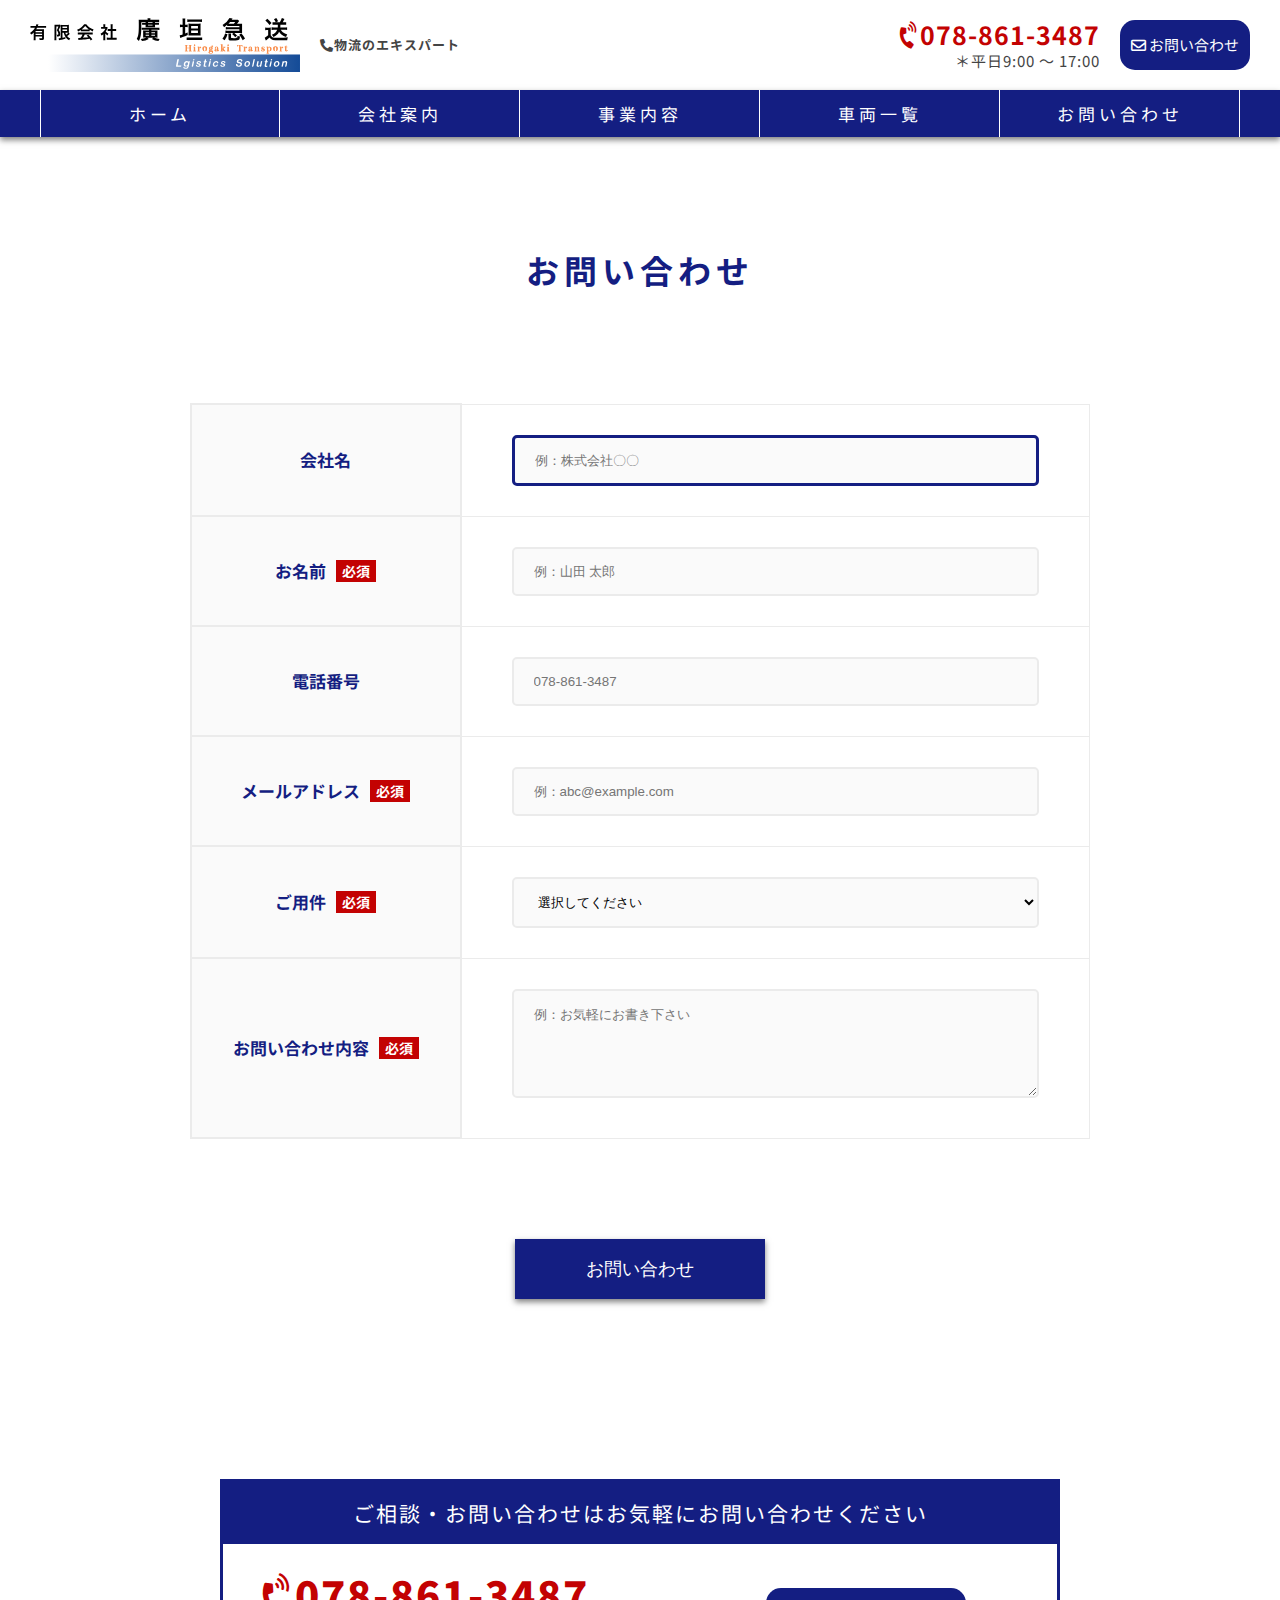
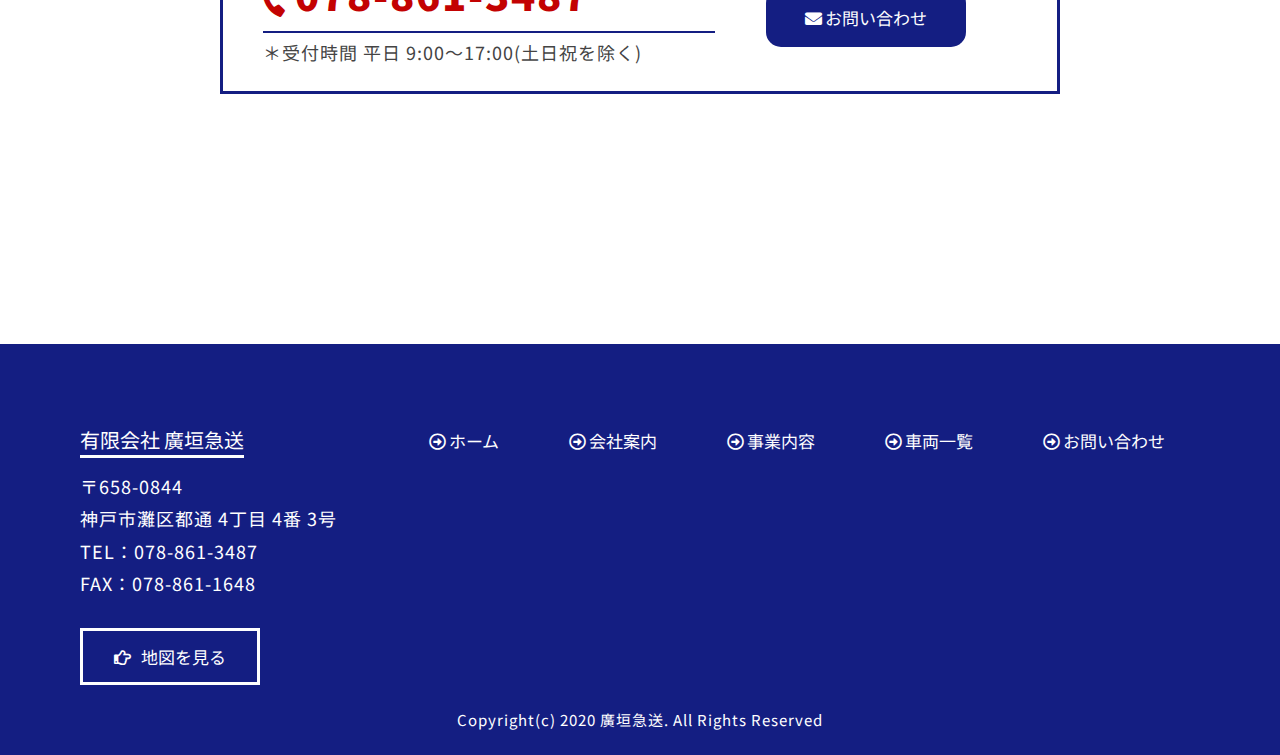
<file: contact.html>
<!DOCTYPE html>
<html lang="ja">

<head>
    <meta charset="UTF-8" />
    <meta name="viewport" content="width=device-width, initial-scale=1.0" />
    <meta http-equiv="Pragma" content="no-cache" />
    <meta http-equiv="cache-control" content="no-cache" />
    <meta http-equiv="expires" content="0" />
    <link href="https://use.fontawesome.com/releases/v5.6.1/css/all.css" rel="stylesheet" />
    <link rel="stylesheet" href="css/style.css">
    <link rel="stylesheet" href="css/slick.css">
    <link rel="stylesheet" href="css/slick-theme.css">
    <link rel="stylesheet" href="fonts/">
    <link href="https://fonts.googleapis.com/css2?family=Noto+Sans+JP:wght@500;700&display=swap" rel="stylesheet">
    <script src="jquery/jquery-3.5.1.min .js"></script>
    <script src="jquery/slick.min.js"></script>
    <script src="js/script.js"></script>
    <title>物流のエキスパート</title>
</head>

<body>

    <header>
        <div class="top-header">
            <h1>
                <a href=""><img src="img/logo.svg" alt="物流のエキスパート" /></a>
                <p><i class="fas fa-phone-alt"></i>物流のエキスパート</p>

            </h1>
            <div class="header-info">
                <div class="header-contact">
                    <p class="phone"><i class="fas fa-phone-volume"></i>078-861-3487</p>
                    <p class="hours">＊平日9:00 〜 17:00</p>
                </div>
                <a href="contact.html" class="action_b"><i class="far fa-envelope"></i>お問い合わせ</a>
            </div>
        </div>
        <nav class="nav">
            <ul>
                <li><a class="action_b" href="index.html">ホーム</a></li>
                <li><a class="action_b" href="info.html">会社案内</a></li>
                <li><a class="action_b" href="service.html">事業内容</a></li>
                <li><a class="action_b" href="vehicle.html">車両一覧</a></li>
                <li><a class="action_b" href="contact.html">お問い合わせ</a></li>
            </ul>
        </nav>
    </header>
    <main>


        <article id="contact-page">
            <div class="inner">
                <h2 style="margin-bottom: 10rem; ">お問い合わせ</h2>
                <form action="" method="post">
                    <table>
                        <tbody>
                            <tr>
                                <th><label for="company-name">会社名</label></th>
                                <td><input type="text" id="company-name" name="company-name" placeholder="例：株式会社〇〇"
                                        autofocus>
                                </td>
                            </tr>
                            <tr>
                                <th><label for="name">お名前<span>必須</span></label></th>
                                <td><input type="text" id="name" name="name" required placeholder="例：山田 太郎"></td>
                            </tr>
                            <tr>
                                <th><label for="number">電話番号</label></th>
                                <td><input type="tel" id="number" name="number" placeholder="078-861-3487">
                                </td>
                            </tr>
                            <tr>
                                <th><label for="mail">メールアドレス<span>必須</span></label></th>
                                <td><input type="email" id="mail" name="mail" required placeholder="例：abc@example.com">
                                </td>
                            </tr>
                            <tr>
                                <th><label for="select">ご用件<span>必須</span></label></th>
                                <td> <select name="select" id="select" required>
                                        <option value="">選択してください</option>
                                        <option value="運送">運送</option>
                                        <option value="定期便">定期便</option>
                                        <option value="引越し">引越し</option>
                                        <option value="マッサージチェアー">マッサージチェアー</option>
                                        <option value="その他">その他</option>
                                    </select></td>
                            </tr>
                            <tr>
                                <th><label for="info">お問い合わせ内容<span>必須</span></label></th>
                                <td><textarea name="info" id="info" cols="30" rows="5" value=""
                                        placeholder="例：お気軽にお書き下さい" required></textarea></td>
                            </tr>

                        </tbody>
                    </table>

                    <div class="btn-box">
                        <input type="submit" class="btn" value="お問い合わせ">
                    </div>

                </form>
            </div>
        </article>


        <article id="banner">
            <div class="wrap">
                <h3>ご相談・お問い合わせはお気軽にお問い合わせください</h3>
                <div class="contact-inner">
                    <div class="phone">
                        <a class="number" href="tel:078613487"><i class="fas fa-phone-volume"></i>078-861-3487</a>
                        <div class="line"></div>
                        <p>＊受付時間 平日 9:00〜17:00(土日祝を除く)</p>
                    </div>
                    <div class="btn-box"><a href="contact.html" class="action_b"><i
                                class="fas fa-envelope"></i>お問い合わせ</a></div>

                </div>
            </div>
        </article>

    </main>
    <footer>
        <div class="footer-inner">
            <div class="infomation">
                <h4>有限会社 廣垣急送</h4>
                <p>〒658-0844</p>
                <p>神戸市灘区都通 4丁目 4番 3号</p>
                <a href="tel:078613487">
                    <p>TEL：078-861-3487</p>
                </a>
                <p>FAX：078-861-1648</p>
                <a href="#" class="footer-btn action_b"><i class="far fa-hand-point-right"></i>地図を見る</a>
            </div>
            <div class="footer-right">
                <nav>
                    <ul>
                        <li><a href="index.html"><i class="far fa-arrow-alt-circle-right"></i>ホーム</a></li>
                        <li><a href="info.html"><i class="far fa-arrow-alt-circle-right"></i>会社案内</a></li>
                        <li><a href="service.html"><i class="far fa-arrow-alt-circle-right"></i>事業内容</a></li>
                        <li><a href="vehicle.html"><i class="far fa-arrow-alt-circle-right"></i>車両一覧</a></li>
                        <li><a href="contact.html"><i class="far fa-arrow-alt-circle-right"></i>お問い合わせ</a></li>
                    </ul>
                </nav>
            </div>
        </div>
        <p class="copy">
            <smll>Copyright(c) 2020 廣垣急送. All Rights Reserved</smll>
        </p>
    </footer>
</body>

</html>
</file>
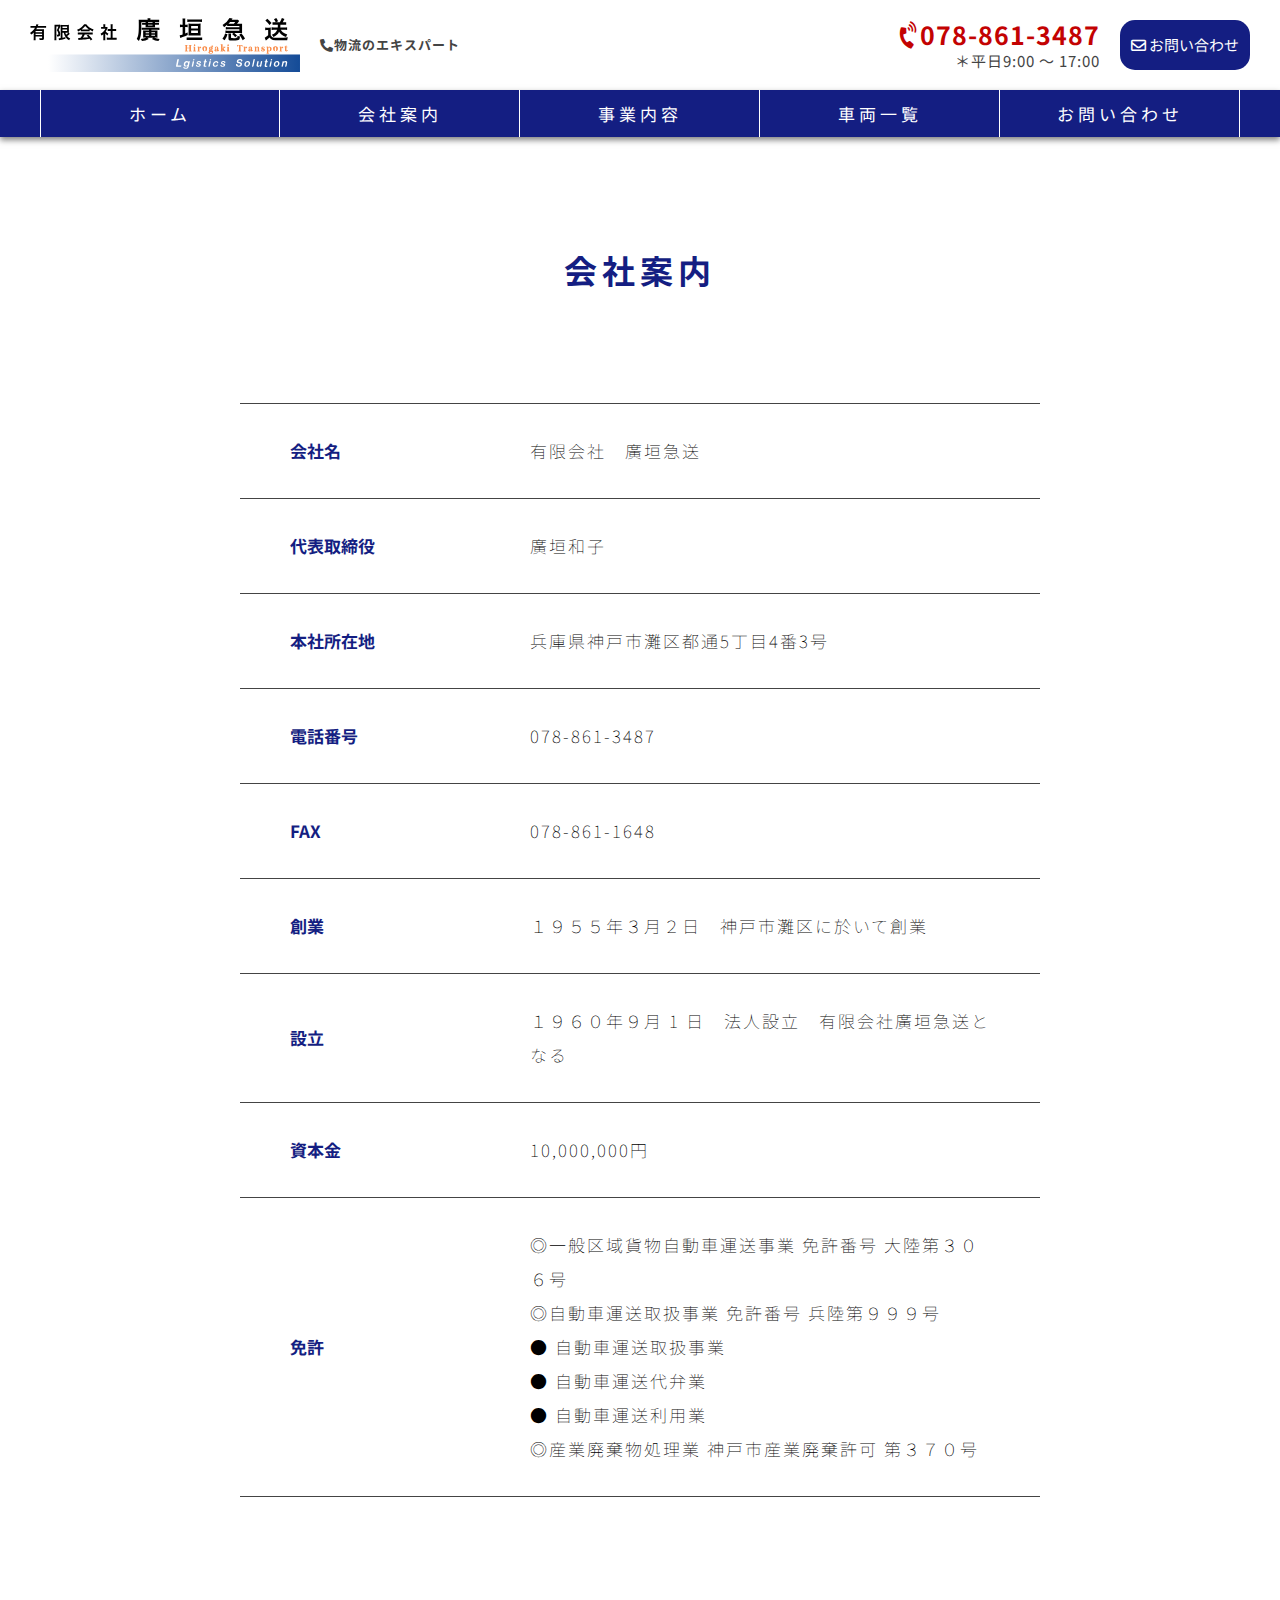
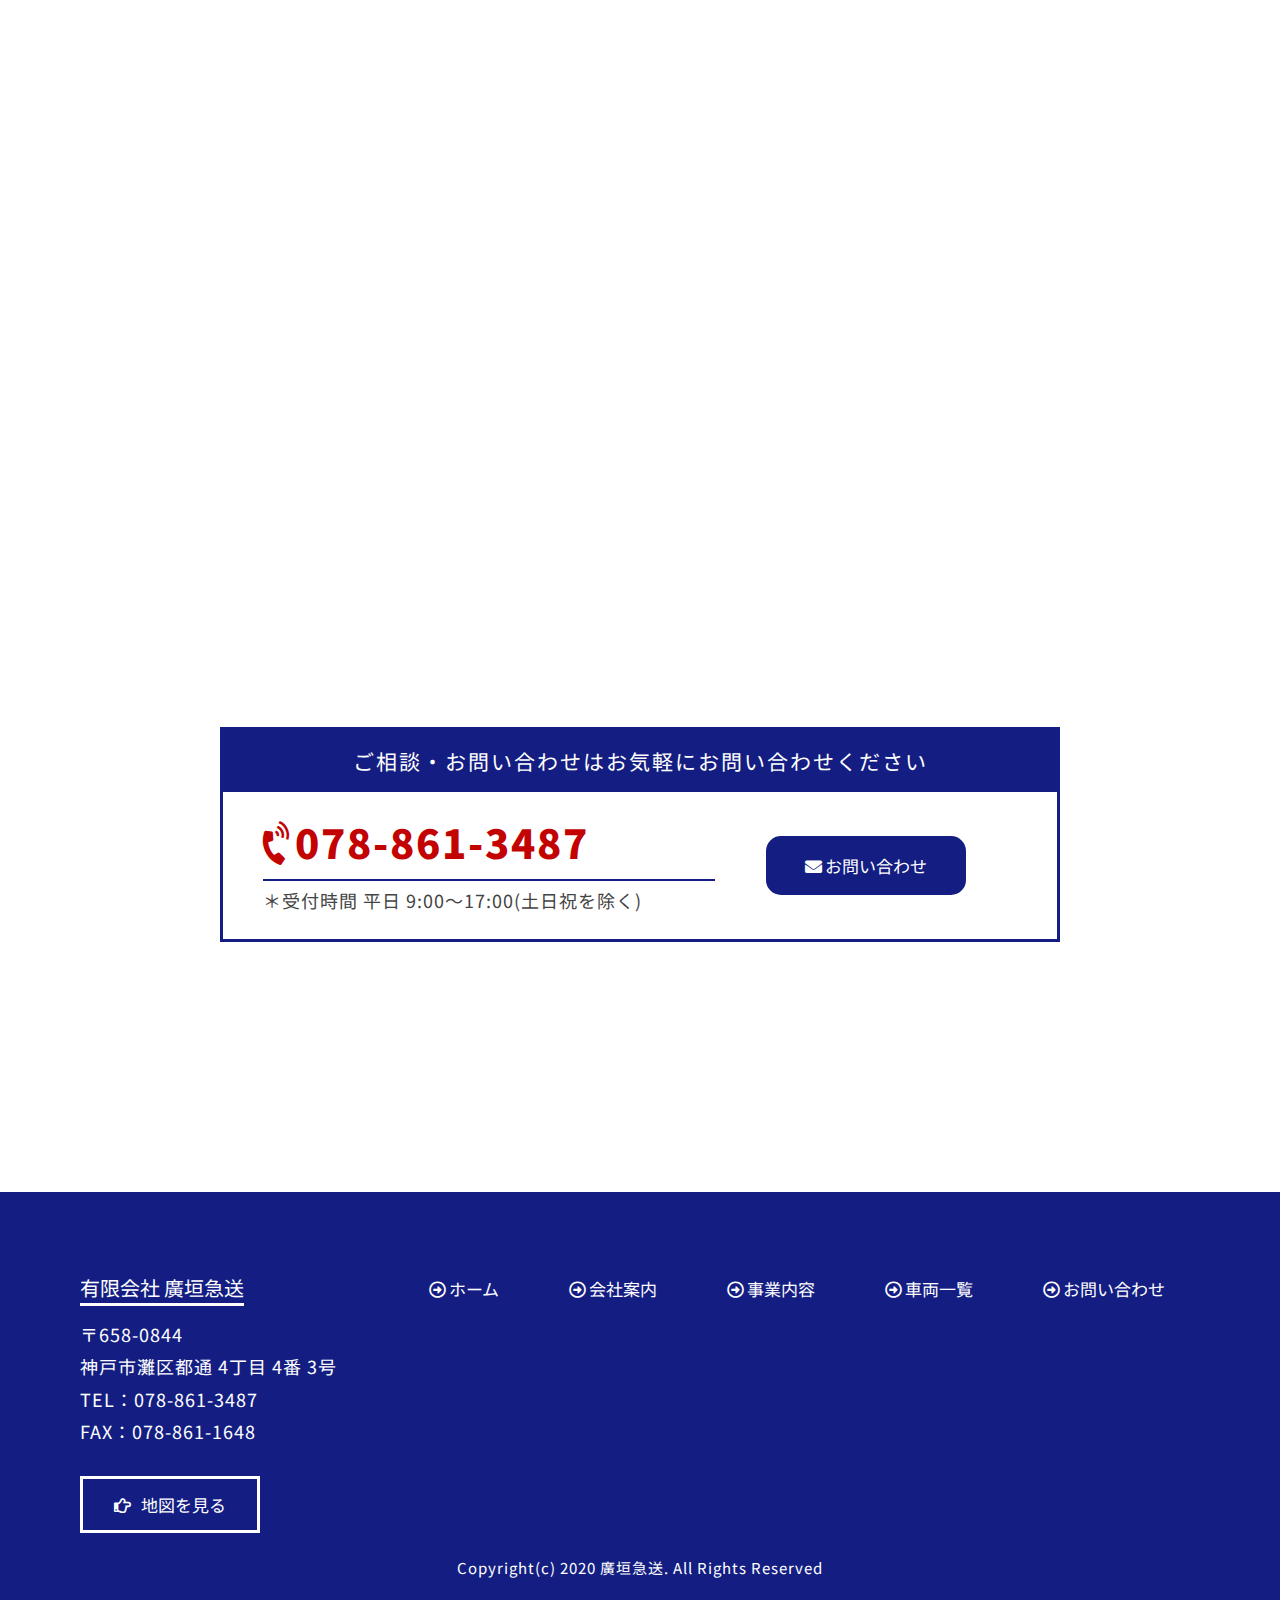
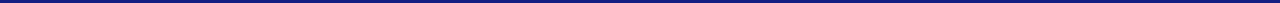
<file: info.html>
<!DOCTYPE html>
<html lang="ja">

<head>
    <meta charset="UTF-8" />
    <meta name="viewport" content="width=device-width, initial-scale=1.0" />
    <meta http-equiv="Pragma" content="no-cache" />
    <meta http-equiv="cache-control" content="no-cache" />
    <meta http-equiv="expires" content="0" />
    <link href="https://use.fontawesome.com/releases/v5.6.1/css/all.css" rel="stylesheet" />
    <link rel="stylesheet" href="css/style.css">
    <link rel="stylesheet" href="css/slick.css">
    <link rel="stylesheet" href="css/slick-theme.css">
    <link rel="stylesheet" href="fonts/">
    <link href="https://fonts.googleapis.com/css2?family=Noto+Sans+JP:wght@500;700&display=swap" rel="stylesheet">
    <script src="jquery/jquery-3.5.1.min .js"></script>
    <script src="jquery/slick.min.js"></script>
    <script src="js/script.js"></script>
    <title>物流のエキスパート</title>
</head>

<body>

    <header>
        <div class="top-header">
            <h1>
                <a href=""><img src="img/logo.svg" alt="物流のエキスパート" /></a>
                <p><i class="fas fa-phone-alt"></i>物流のエキスパート</p>

            </h1>
            <div class="header-info">
                <div class="header-contact">
                    <p class="phone"><i class="fas fa-phone-volume"></i>078-861-3487</p>
                    <p class="hours">＊平日9:00 〜 17:00</p>
                </div>
                <a href="contact.html" class="action_b"><i class="far fa-envelope"></i>お問い合わせ</a>
            </div>
        </div>
        <nav class="nav">
            <ul>
                <li><a class="action_b" href="index.html">ホーム</a></li>
                <li><a class="action_b" href="info.html">会社案内</a></li>
                <li><a class="action_b" href="service.html">事業内容</a></li>
                <li><a class="action_b" href="vehicle.html">車両一覧</a></li>
                <li><a class="action_b" href="contact.html">お問い合わせ</a></li>
            </ul>
        </nav>
    </header>
    <main>

        <article id="info-page">
            <div class="inner">
                <h2 style="margin-bottom: 10rem; ">会社案内</h2>

                <table>
                    <tbody>
                        <tr>
                            <th style="border-top: 1px solid #444444">会社名</th>
                            <td style="border-top: 1px solid #444444">有限会社　廣垣急送</td>
                        </tr>
                        <tr>
                            <th>代表取締役</th>
                            <td>廣垣和子</td>
                        </tr>
                        <tr>
                            <th>本社所在地</th>
                            <td>兵庫県神戸市灘区都通5丁目4番3号</td>
                        </tr>
                        <tr>
                            <th>電話番号</th>
                            <td>078-861-3487</td>
                        </tr>
                        <tr>
                            <th>FAX</th>
                            <td>078-861-1648</td>
                        </tr>
                        <tr>
                            <th>創業</th>
                            <td>１９５５年３月２日　神戸市灘区に於いて創業</td>
                        </tr>
                        <tr>
                            <th>設立</th>
                            <td>１９６０年９月 1 日　法人設立　有限会社廣垣急送となる</td>
                        </tr>
                        <tr>
                            <th>資本金 </th>
                            <td>10,000,000円</td>
                        </tr>
                        <tr>
                            <th>免許</th>
                            <td>◎一般区域貨物自動車運送事業 免許番号 大陸第３０６号<br>
                                ◎自動車運送取扱事業 免許番号 兵陸第９９９号<br>
                                ● 自動車運送取扱事業<br>
                                ● 自動車運送代弁業<br>
                                ● 自動車運送利用業<br>
                                ◎産業廃棄物処理業 神戸市産業廃棄許可 第３７０号</td>
                        </tr>

                    </tbody>
                </table>
                <iframe
                    src="https://www.google.com/maps/embed?pb=!1m18!1m12!1m3!1d3279.999018757411!2d135.22258091539433!3d34.705204690484244!2m3!1f0!2f0!3f0!3m2!1i1024!2i768!4f13.1!3m3!1m2!1s0x60008c282cd64749%3A0x58c2bdd392ad5b4f!2z44CSNjU3LTA4NDQg5YW15bqr55yM56We5oi45biC54GY5Yy66YO96YCa77yV5LiB55uu77yU4oiS77yT!5e0!3m2!1sja!2sjp!4v1600153554832!5m2!1sja!2sjp"
                    width="600" height="450" frameborder="0" style="border:0;" allowfullscreen="" aria-hidden="false"
                    tabindex="0"></iframe>
            </div>
        </article>

        <article id="banner">
            <div class="wrap">
                <h3>ご相談・お問い合わせはお気軽にお問い合わせください</h3>
                <div class="contact-inner">
                    <div class="phone">
                        <a class="number" href="tel:078613487"><i class="fas fa-phone-volume"></i>078-861-3487</a>
                        <div class="line"></div>
                        <p>＊受付時間 平日 9:00〜17:00(土日祝を除く)</p>
                    </div>
                    <div class="btn-box"><a href="contact.html" class="action_b"><i
                                class="fas fa-envelope"></i>お問い合わせ</a></div>

                </div>
            </div>
        </article>

    </main>
    <footer>
        <div class="footer-inner">
            <div class="infomation">
                <h4>有限会社 廣垣急送</h4>
                <p>〒658-0844</p>
                <p>神戸市灘区都通 4丁目 4番 3号</p>
                <a href="tel:078613487">
                    <p>TEL：078-861-3487</p>
                </a>
                <p>FAX：078-861-1648</p>
                <a href="#" class="footer-btn action_b"><i class="far fa-hand-point-right"></i>地図を見る</a>
            </div>
            <div class="footer-right">
                <nav>
                    <ul>
                        <li><a href="index.html"><i class="far fa-arrow-alt-circle-right"></i>ホーム</a></li>
                        <li><a href="info.html"><i class="far fa-arrow-alt-circle-right"></i>会社案内</a></li>
                        <li><a href="service.html"><i class="far fa-arrow-alt-circle-right"></i>事業内容</a></li>
                        <li><a href="vehicle.html"><i class="far fa-arrow-alt-circle-right"></i>車両一覧</a></li>
                        <li><a href="contact.html"><i class="far fa-arrow-alt-circle-right"></i>お問い合わせ</a></li>
                    </ul>
                </nav>
            </div>
        </div>
        <p class="copy">
            <smll>Copyright(c) 2020 廣垣急送. All Rights Reserved</smll>
        </p>
    </footer>
</body>

</html>
</file>
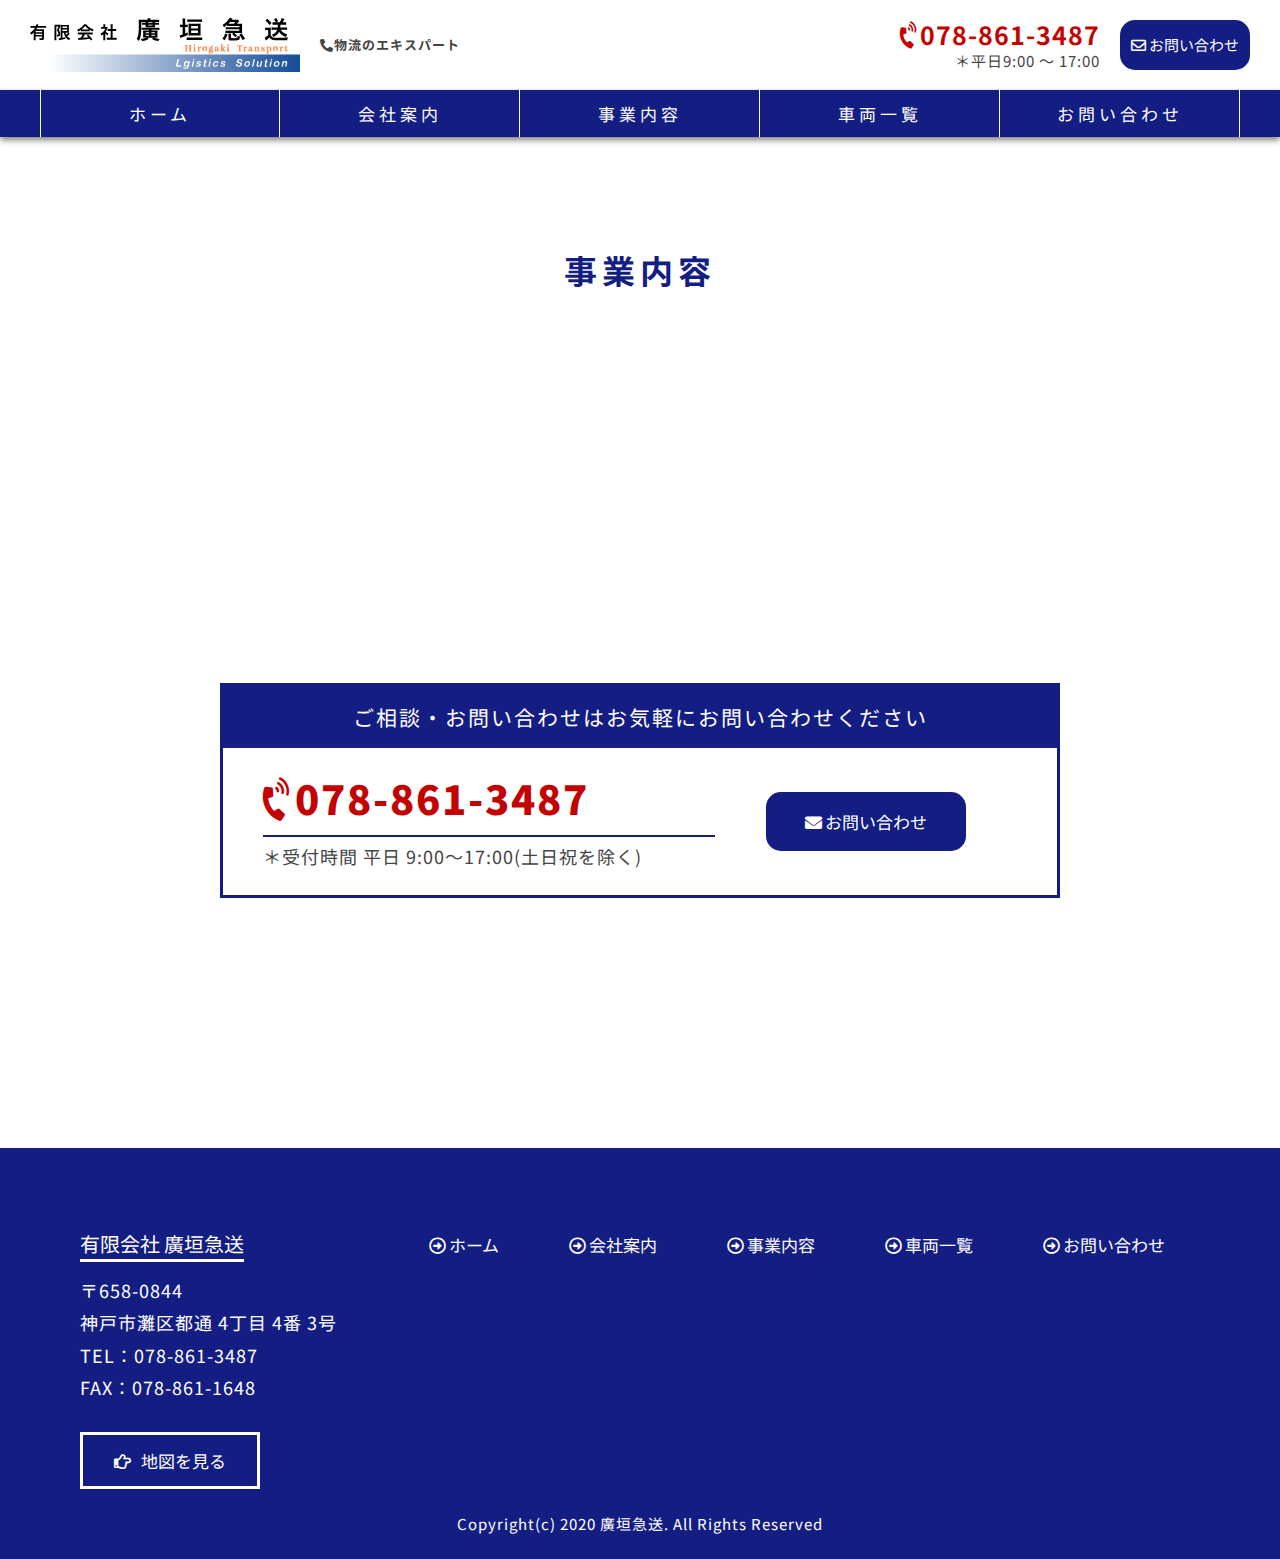
<file: service.html>
<!DOCTYPE html>
<html lang="ja">

<head>
    <meta charset="UTF-8" />
    <meta name="viewport" content="width=device-width, initial-scale=1.0" />
    <meta http-equiv="Pragma" content="no-cache" />
    <meta http-equiv="cache-control" content="no-cache" />
    <meta http-equiv="expires" content="0" />
    <link href="https://use.fontawesome.com/releases/v5.6.1/css/all.css" rel="stylesheet" />
    <link rel="stylesheet" href="css/style.css">
    <link rel="stylesheet" href="css/slick.css">
    <link rel="stylesheet" href="css/slick-theme.css">
    <link rel="stylesheet" href="fonts/">
    <link href="https://fonts.googleapis.com/css2?family=Noto+Sans+JP:wght@500;700&display=swap" rel="stylesheet">
    <script src="jquery/jquery-3.5.1.min .js"></script>
    <script src="jquery/slick.min.js"></script>
    <script src="js/script.js"></script>
    <title>物流のエキスパート</title>
</head>

<body>

    <header>
        <div class="top-header">
            <h1>
                <a href=""><img src="img/logo.svg" alt="物流のエキスパート" /></a>
                <p><i class="fas fa-phone-alt"></i>物流のエキスパート</p>

            </h1>
            <div class="header-info">
                <div class="header-contact">
                    <p class="phone"><i class="fas fa-phone-volume"></i>078-861-3487</p>
                    <p class="hours">＊平日9:00 〜 17:00</p>
                </div>
                <a href="contact.html" class="action_b"><i class="far fa-envelope"></i>お問い合わせ</a>
            </div>
        </div>
        <nav class="nav">
            <ul>
                <li><a class="action_b" href="index.html">ホーム</a></li>
                <li><a class="action_b" href="info.html">会社案内</a></li>
                <li><a class="action_b" href="service.html">事業内容</a></li>
                <li><a class="action_b" href="vehicle.html">車両一覧</a></li>
                <li><a class="action_b" href="contact.html">お問い合わせ</a></li>
            </ul>
        </nav>
    </header>
    <main>


        <article id="service-page">
            <h2 style="margin-bottom: 10rem; ">事業内容</h2>
        </article>


        <article id="banner">
            <div class="wrap">
                <h3>ご相談・お問い合わせはお気軽にお問い合わせください</h3>
                <div class="contact-inner">
                    <div class="phone">
                        <a class="number" href="tel:078613487"><i class="fas fa-phone-volume"></i>078-861-3487</a>
                        <div class="line"></div>
                        <p>＊受付時間 平日 9:00〜17:00(土日祝を除く)</p>
                    </div>
                    <div class="btn-box"><a href="contact.html" class="action_b"><i
                                class="fas fa-envelope"></i>お問い合わせ</a></div>

                </div>
            </div>
        </article>

    </main>
    <footer>
        <div class="footer-inner">
            <div class="infomation">
                <h4>有限会社 廣垣急送</h4>
                <p>〒658-0844</p>
                <p>神戸市灘区都通 4丁目 4番 3号</p>
                <a href="tel:078613487">
                    <p>TEL：078-861-3487</p>
                </a>
                <p>FAX：078-861-1648</p>
                <a href="#" class="footer-btn action_b"><i class="far fa-hand-point-right"></i>地図を見る</a>
            </div>
            <div class="footer-right">
                <nav>
                    <ul>
                        <li><a href="index.html"><i class="far fa-arrow-alt-circle-right"></i>ホーム</a></li>
                        <li><a href="info.html"><i class="far fa-arrow-alt-circle-right"></i>会社案内</a></li>
                        <li><a href="service.html"><i class="far fa-arrow-alt-circle-right"></i>事業内容</a></li>
                        <li><a href="vehicle.html"><i class="far fa-arrow-alt-circle-right"></i>車両一覧</a></li>
                        <li><a href="contact.html"><i class="far fa-arrow-alt-circle-right"></i>お問い合わせ</a></li>
                    </ul>
                </nav>
            </div>
        </div>
        <p class="copy">
            <smll>Copyright(c) 2020 廣垣急送. All Rights Reserved</smll>
        </p>
    </footer>
</body>

</html>
</file>
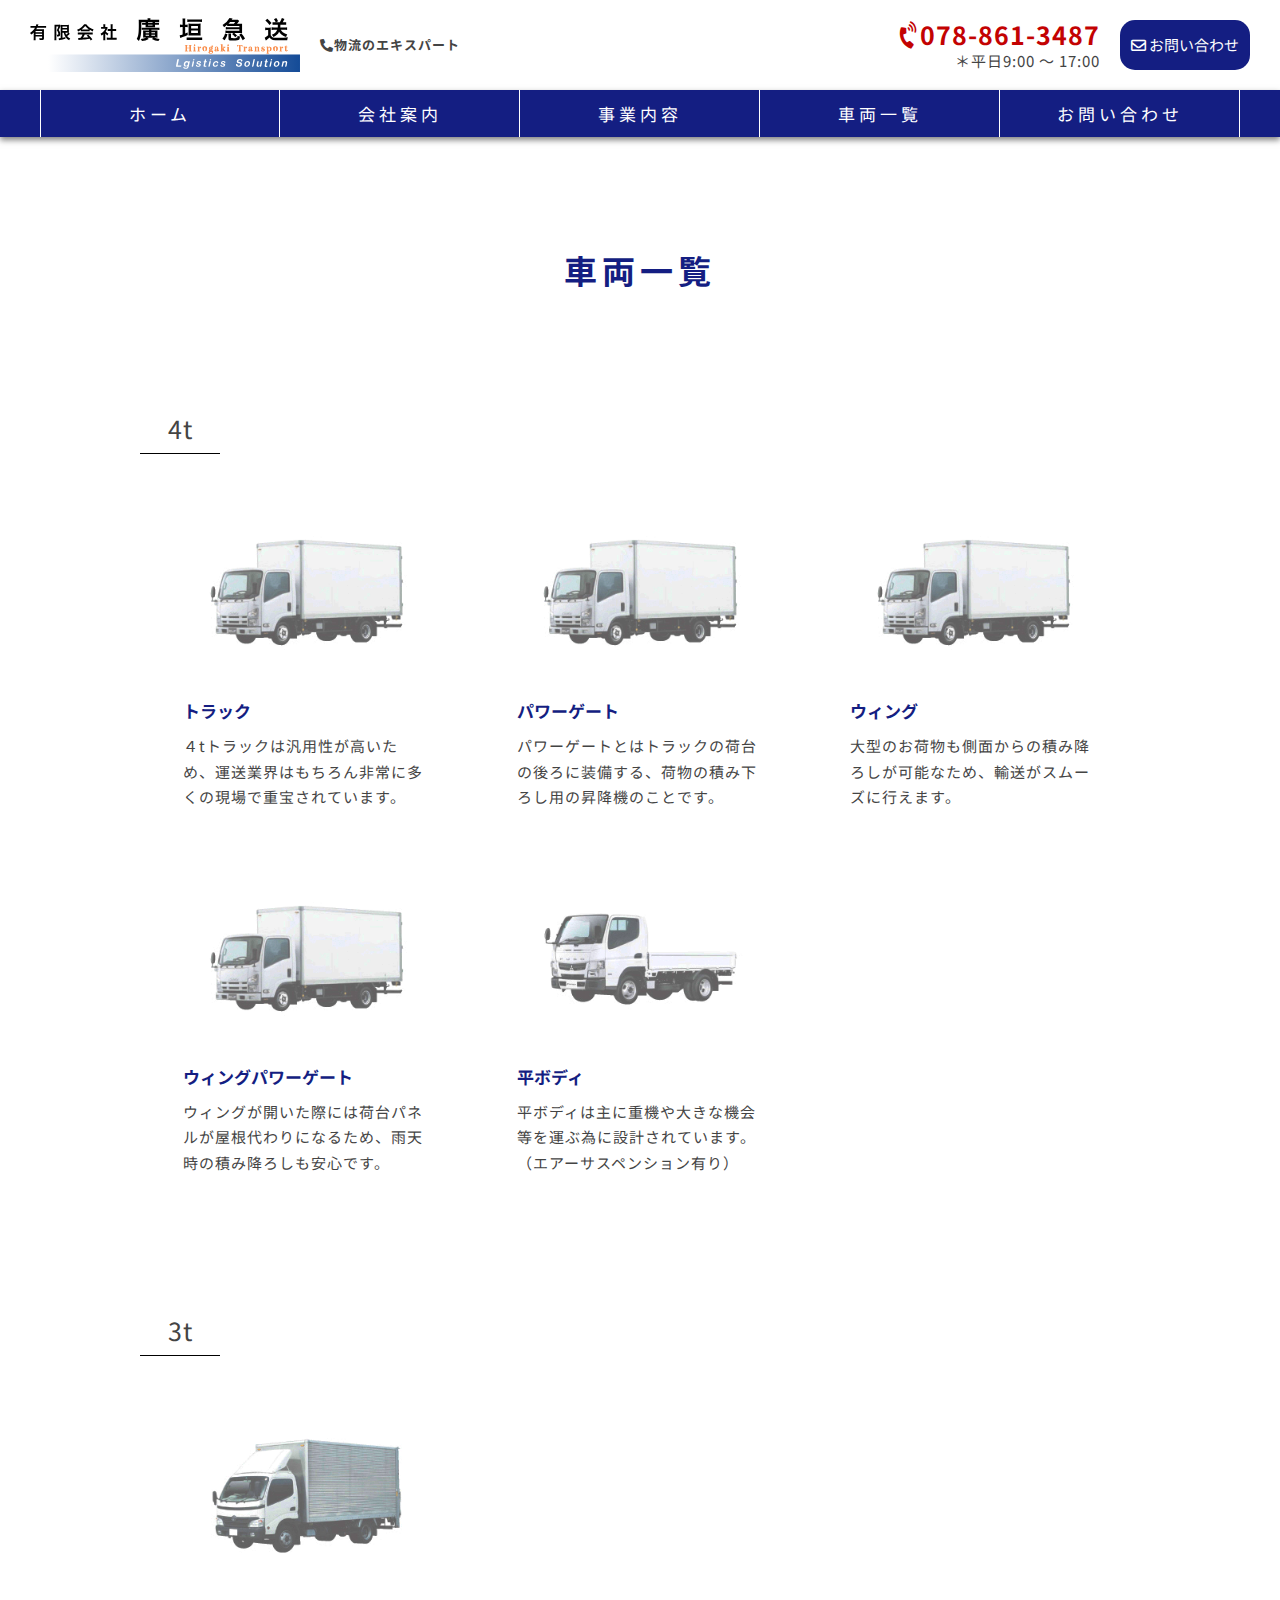
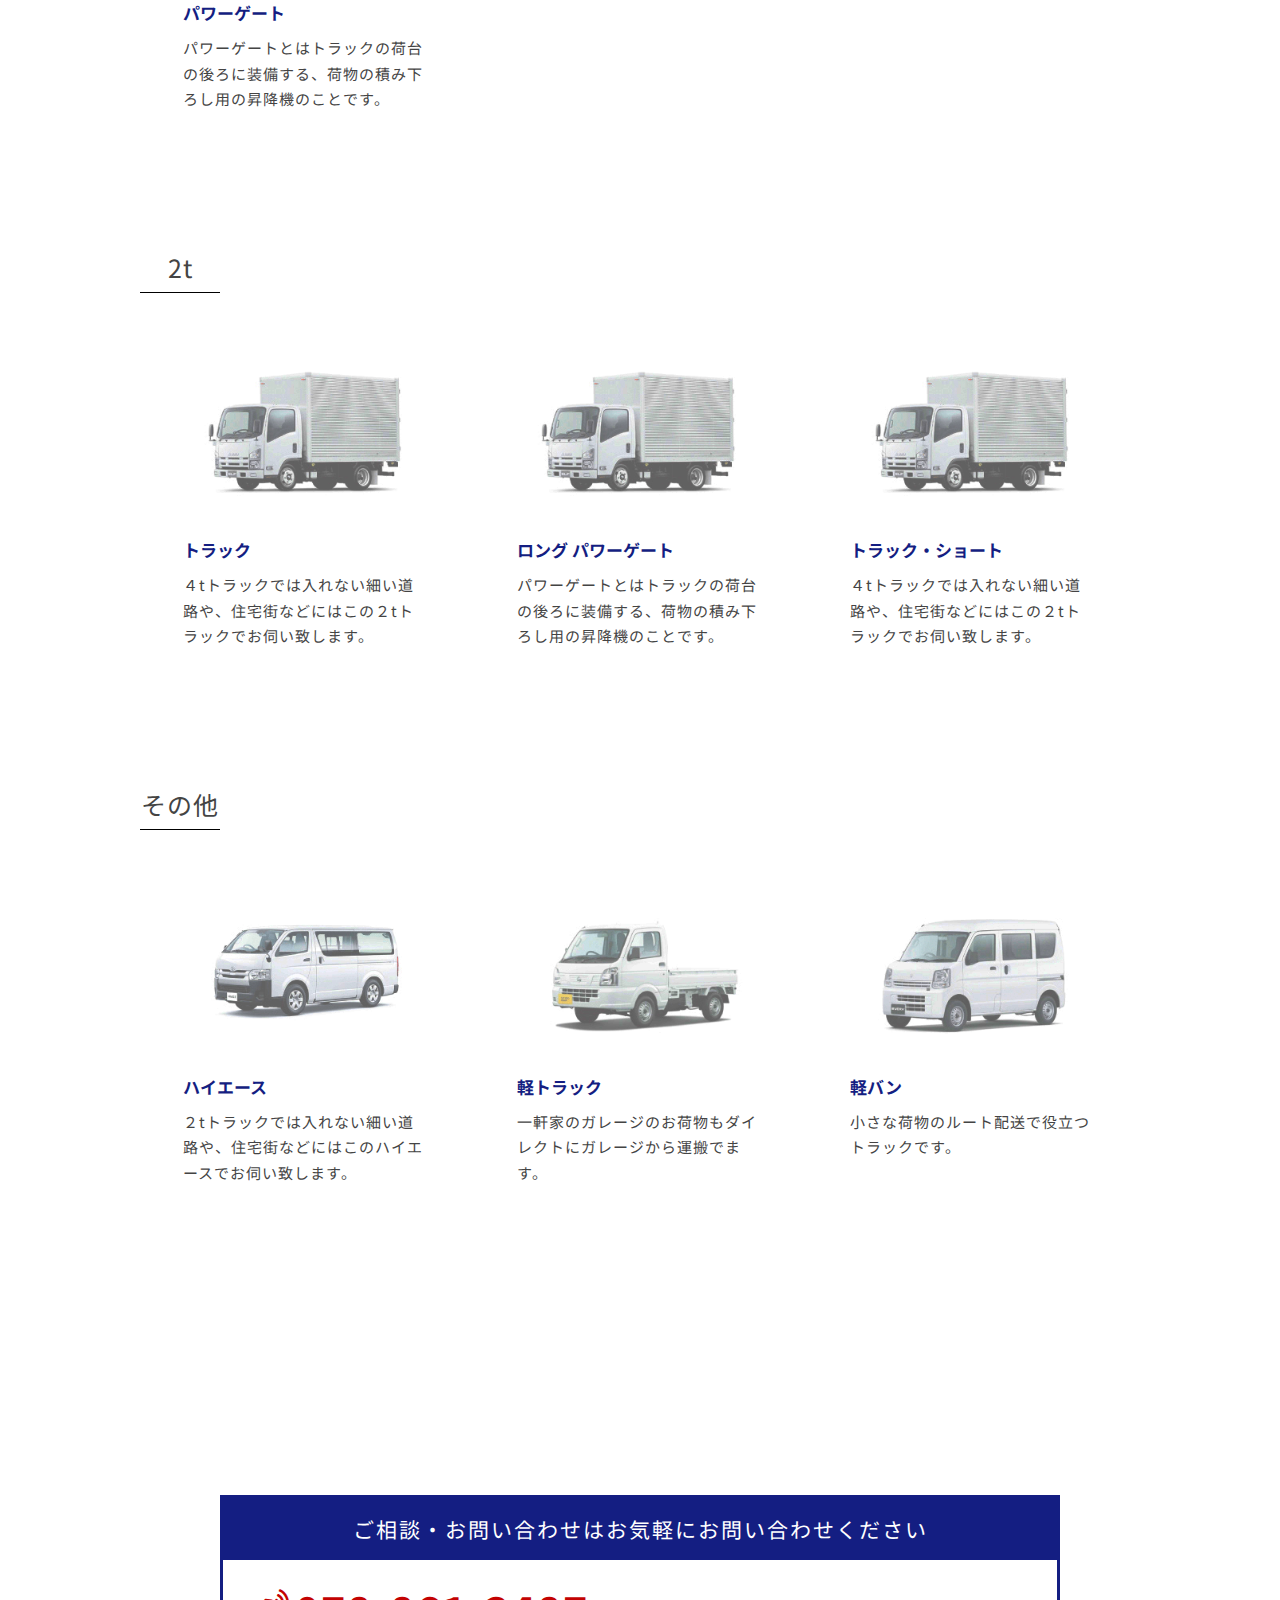
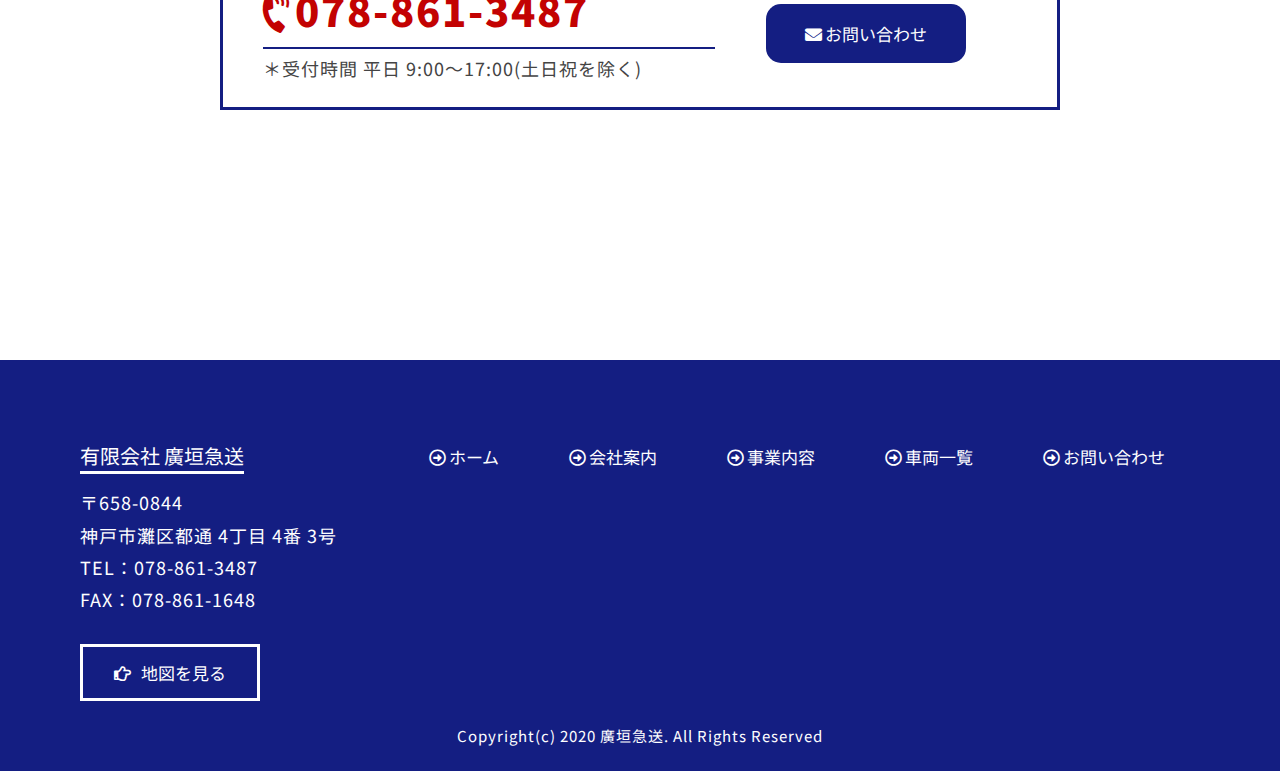
<file: vehicle.html>
<!DOCTYPE html>
<html lang="ja">

<head>
    <meta charset="UTF-8" />
    <meta name="viewport" content="width=device-width, initial-scale=1.0" />
    <meta http-equiv="Pragma" content="no-cache" />
    <meta http-equiv="cache-control" content="no-cache" />
    <meta http-equiv="expires" content="0" />
    <link href="https://use.fontawesome.com/releases/v5.6.1/css/all.css" rel="stylesheet" />
    <link rel="stylesheet" href="css/style.css">
    <link rel="stylesheet" href="css/slick.css">
    <link rel="stylesheet" href="css/slick-theme.css">
    <link rel="stylesheet" href="fonts/">
    <link href="https://fonts.googleapis.com/css2?family=Noto+Sans+JP:wght@500;700&display=swap" rel="stylesheet">
    <script src="jquery/jquery-3.5.1.min .js"></script>
    <script src="jquery/slick.min.js"></script>
    <script src="js/script.js"></script>
    <title>物流のエキスパート</title>
</head>

<body>

    <header>
        <div class="top-header">
            <h1>
                <a href=""><img src="img/logo.svg" alt="物流のエキスパート" /></a>
                <p><i class="fas fa-phone-alt"></i>物流のエキスパート</p>

            </h1>
            <div class="header-info">
                <div class="header-contact">
                    <p class="phone"><i class="fas fa-phone-volume"></i>078-861-3487</p>
                    <p class="hours">＊平日9:00 〜 17:00</p>
                </div>
                <a href="contact.html" class="action_b"><i class="far fa-envelope"></i>お問い合わせ</a>
            </div>
        </div>
        <nav class="nav">
            <ul>
                <li><a class="action_b" href="index.html">ホーム</a></li>
                <li><a class="action_b" href="info.html">会社案内</a></li>
                <li><a class="action_b" href="service.html">事業内容</a></li>
                <li><a class="action_b" href="vehicle.html">車両一覧</a></li>
                <li><a class="action_b" href="contact.html">お問い合わせ</a></li>
            </ul>
        </nav>
    </header>
    <main>


        <article id="vehicle-page">
            <div class="inner">
                <h2 style="margin-bottom: 10rem; ">車両一覧</h2>
                <div class="inner">
                    <h3>4t</h3>
                    <div class="group">
                        <section>
                            <img src="img/4t_slide.png" alt="tトラック" />
                            <h4>トラック</h4>
                            <p>４tトラックは汎用性が高いため、運送業界はもちろん非常に多くの現場で重宝されています。</p>
                        </section>
                        <section>
                            <img src="img/4t_slide.png" alt="4tパワーゲート" />
                            <h4>パワーゲート</h4>
                            <p>パワーゲートとはトラックの荷台の後ろに装備する、荷物の積み下ろし用の昇降機のことです。</p>
                        </section>
                        <section>
                            <img src="img/4t_slide.png" alt="4tウィング" />
                            <h4>ウィング</h4>
                            <p>大型のお荷物も側面からの積み降ろしが可能なため、輸送がスムーズに行えます。</p>
                        </section>
                        <section>
                            <img src="img/4t_slide.png" alt="4tウィングパワーゲート" />
                            <h4>ウィングパワーゲート</h4>
                            <p>ウィングが開いた際には荷台パネルが屋根代わりになるため、雨天時の積み降ろしも安心です。</p>
                        </section>
                        <section>
                            <img src="img/flat_4t_slide.png" alt="4t平ボディ" />
                            <h4>平ボディ</h4>
                            <p>平ボディは主に重機や大きな機会等を運ぶ為に設計されています。（エアーサスペンション有り）</p>
                        </section>
                    </div>

                    <h3>3t</h3>
                    <div class="group">
                        <section>
                            <img src="img/3t_slide.png" alt="3tトラック パワーゲート" />
                            <h4>パワーゲート</h4>
                            <p>パワーゲートとはトラックの荷台の後ろに装備する、荷物の積み下ろし用の昇降機のことです。</p>
                        </section>
                    </div>

                    <h3>2t</h3>
                    <div class="group">
                        <section>
                            <img src="img/2t_slide.png" alt="2tトラック" />
                            <h4>トラック</h4>
                            <p>４tトラックでは入れない細い道路や、住宅街などにはこの２tトラックでお伺い致します。</p>
                        </section>
                        <section>
                            <img src="img/2t_slide.png" alt="2tロング パワーゲート" />
                            <h4>ロング パワーゲート</h4>
                            <p>パワーゲートとはトラックの荷台の後ろに装備する、荷物の積み下ろし用の昇降機のことです。</p>
                        </section>
                        <section>
                            <img src="img/2t_slide.png" alt="2tショート" />
                            <h4>トラック・ショート</h4>
                            <p>４tトラックでは入れない細い道路や、住宅街などにはこの２tトラックでお伺い致します。</p>
                        </section>

                    </div>

                    <h3>その他</h3>
                    <div class="group">
                        <section>
                            <img src="img/hiace_slide.png" alt="ハイエース" />
                            <h4>ハイエース</h4>
                            <p>２tトラックでは入れない細い道路や、住宅街などにはこのハイエースでお伺い致します。</p>
                        </section>
                        <section>
                            <img src="img/keitora_slide.png" alt="軽トラック" />
                            <h4>軽トラック</h4>
                            <p>一軒家のガレージのお荷物もダイレクトにガレージから運搬でます。</p>
                        </section>
                        <section>
                            <img src="img/ban_slide.png" alt="軽バン" />
                            <h4>軽バン</h4>
                            <p>小さな荷物のルート配送で役立つトラックです。</p>
                        </section>

                    </div>
                </div>
            </div>
        </article>


        <article id="banner">
            <div class="wrap">
                <h3>ご相談・お問い合わせはお気軽にお問い合わせください</h3>
                <div class="contact-inner">
                    <div class="phone">
                        <a class="number" href="tel:078613487"><i class="fas fa-phone-volume"></i>078-861-3487</a>
                        <div class="line"></div>
                        <p>＊受付時間 平日 9:00〜17:00(土日祝を除く)</p>
                    </div>
                    <div class="btn-box"><a href="contact.html" class="action_b"><i
                                class="fas fa-envelope"></i>お問い合わせ</a></div>

                </div>
            </div>
        </article>

    </main>
    <footer>
        <div class="footer-inner">
            <div class="infomation">
                <h4>有限会社 廣垣急送</h4>
                <p>〒658-0844</p>
                <p>神戸市灘区都通 4丁目 4番 3号</p>
                <a href="tel:078613487">
                    <p>TEL：078-861-3487</p>
                </a>
                <p>FAX：078-861-1648</p>
                <a href="#" class="footer-btn action_b"><i class="far fa-hand-point-right"></i>地図を見る</a>
            </div>
            <div class="footer-right">
                <nav>
                    <ul>
                        <li><a href="index.html"><i class="far fa-arrow-alt-circle-right"></i>ホーム</a></li>
                        <li><a href="info.html"><i class="far fa-arrow-alt-circle-right"></i>会社案内</a></li>
                        <li><a href="service.html"><i class="far fa-arrow-alt-circle-right"></i>事業内容</a></li>
                        <li><a href="vehicle.html"><i class="far fa-arrow-alt-circle-right"></i>車両一覧</a></li>
                        <li><a href="contact.html"><i class="far fa-arrow-alt-circle-right"></i>お問い合わせ</a></li>
                    </ul>
                </nav>
            </div>
        </div>
        <p class="copy">
            <smll>Copyright(c) 2020 廣垣急送. All Rights Reserved</smll>
        </p>
    </footer>
</body>

</html>
</file>
<file: css/style.css>
@charset "UTF-8";
/* CSS Document */
/********************************** 別ファイル ****************************/
/********************************** 変数 ****************************/
/********************************** @mixin ****************************/
/******************************************** 幅指定*/
/******************************************** 真ん中*/
/********************************** メイン ****************************/
#info-page .inner h2 {
  text-align: center;
}

#info-page .inner iframe {
  display: block;
  margin: 0 auto;
}

#info-page table {
  max-width: 800px;
  margin: 0 auto;
  border-collapse: collapse;
  border-spacing: 0;
  margin-bottom: 10rem;
}

#info-page table th {
  color: #141e82;
  font-weight: bold;
  text-align: left;
  width: 30%;
  border-bottom: 1px solid #444444;
  padding: 3rem 5rem;
}

#info-page table td {
  font-weight: lighter;
  letter-spacing: .2rem;
  width: 70%;
  border-bottom: 1px solid #444444;
  padding: 3rem 5rem;
}

/********************************** 変数 ****************************/
/********************************** @mixin ****************************/
/******************************************** 幅指定*/
/******************************************** 真ん中*/
/********************************** メイン ****************************/
#contact-page {
  padding-bottom: 0;
}

#contact-page table {
  width: 900px;
  margin: 0 auto;
  border-collapse: collapse;
  border-spacing: 0;
  margin-bottom: 10rem;
}

#contact-page table th {
  color: #141e82;
  font-weight: bold;
  text-align: left;
  width: 30%;
  border: 2px solid #ebebeb;
  padding: 3rem 2rem;
  background-color: #fafafa;
}

#contact-page table th label {
  display: -webkit-box;
  display: -ms-flexbox;
  display: flex;
  -webkit-box-pack: center;
      -ms-flex-pack: center;
          justify-content: center;
  -webkit-box-align: center;
      -ms-flex-align: center;
          align-items: center;
}

#contact-page table th span {
  display: -webkit-box;
  display: -ms-flexbox;
  display: flex;
  -webkit-box-pack: center;
      -ms-flex-pack: center;
          justify-content: center;
  -webkit-box-align: center;
      -ms-flex-align: center;
          align-items: center;
  width: 4rem;
  height: 2.2rem;
  font-size: 1.4rem;
  background-color: #c30202;
  color: #fff;
  margin-left: 1rem;
}

#contact-page table td {
  font-weight: lighter;
  letter-spacing: .2rem;
  width: 70%;
  border: 1px solid #ebebeb;
  padding: 3rem 5rem;
}

#contact-page table td input,
#contact-page table td textarea,
#contact-page table td select {
  width: 100%;
  padding: 1.5rem 2rem;
  border-radius: 0.5rem;
  background-color: #fafafa;
  border: 2px solid #ebebeb;
}

#contact-page table td input:focus {
  border: 3px solid #141e82;
}

#contact-page table td select:focus {
  border: 3px solid #141e82;
}

#contact-page table td textarea:focus {
  border: 3px solid #141e82;
}

/********************************** 変数 ****************************/
/********************************** @mixin ****************************/
/******************************************** 幅指定*/
/******************************************** 真ん中*/
/********************************** メイン ****************************/
#vehicle-page {
  padding-bottom: 0;
}

#vehicle-page h3 {
  display: inline-block;
  width: 8rem;
  margin-bottom: 2rem;
  font-size: 2.5rem;
  white-space: nowrap;
  letter-spacing: .1rem;
  text-align: center;
  border-bottom: 1px solid #000;
}

#vehicle-page .group {
  display: -webkit-box;
  display: -ms-flexbox;
  display: flex;
  -ms-flex-wrap: wrap;
      flex-wrap: wrap;
  margin-bottom: 10rem;
}

#vehicle-page .group section {
  width: 33.33333%;
  width: calc(100% / 3);
  padding: 3% 2%;
}

#vehicle-page .group section h4 {
  font-weight: bold;
  display: -webkit-box;
  display: -ms-flexbox;
  display: flex;
  -webkit-box-align: center;
      -ms-flex-align: center;
          align-items: center;
  color: #141e82;
  padding: 0 8%;
  margin-bottom: .5rem;
}

#vehicle-page .group section p {
  font-size: 1.5rem;
  padding: 0 8%;
  line-height: 1.7;
}

/********************************** 変数 ****************************/
/********************************** @mixin ****************************/
/******************************************** 幅指定*/
/******************************************** ボタン*/
/******************************************** 真ん中*/
#contact {
  padding: 25rem 0;
  max-width: 1200px;
  margin: 0 auto;
}

#contact .wrap {
  width: 70%;
  margin: 0 auto;
  border: 3px solid #141e82;
}

#contact .wrap h3 {
  background-color: #141e82;
  color: #fff;
  padding: 1rem 0;
}

/******************************************** コンタクトバナー*/
#banner {
  padding: 18rem 0 25rem;
  max-width: 1200px;
  margin: 0 auto;
}

#banner .wrap {
  width: 70%;
  margin: 0 auto;
  border: 3px solid #141e82;
}

#banner .wrap h3 {
  background-color: #141e82;
  color: #fff;
  padding: 1rem 0;
}

.contact-inner {
  display: -webkit-box;
  display: -ms-flexbox;
  display: flex;
  padding: 3rem 4rem;
}

.contact-inner .phone {
  width: 60%;
}

.contact-inner .phone .number {
  font-size: 4rem;
  font-weight: 900;
  letter-spacing: .2rem;
  color: #c30202;
  line-height: 1;
}

.contact-inner .phone .line {
  width: 100%;
  height: 0.2rem;
  background-color: #141e82;
  margin: 1rem 0;
}

.contact-inner .phone p {
  line-height: 1;
}

.contact-inner .btn-box {
  width: 40%;
  height: 100%;
  margin: auto;
}

.contact-inner .btn-box a {
  display: block;
  margin: 0 auto;
  width: 20rem;
  border-radius: 1.5rem;
  line-height: 3.5;
  color: #fff;
  text-align: center;
  background-color: #141e82;
}

.contact-inner .btn-box a:hover {
  background-color: #616ee4;
}

.contact-inner .btn-box a i {
  margin-right: .3rem;
}

/********************************** 初期設定****************************/
* {
  margin: 0;
  padding: 0;
  border: 0;
  outline: 0;
  -webkit-box-sizing: border-box;
          box-sizing: border-box;
}

html {
  font-size: 62.5%;
}

body {
  font-size: 1.7rem;
  font-weight: normal;
  letter-spacing: rem;
  line-height: 2;
  font-family: 'Noto Sans JP', sans-serif, 'ヒラギノ角ゴ ProN W3', 'Hiragino Kaku Gothic ProN', 'YuGothic', '游ゴシック', 'メイリオ', Meiryo, -apple-system, BlinkMacSystemFont, 'Helvetica Neue', Arial, sans-serif;
  background-color: #FFFFFF;
  word-wrap: break-all;
}

ul,
ol {
  list-style: none;
}

a {
  text-decoration: none;
}

img {
  max-width: 100%;
  height: auto;
  border: 0;
}

h2 {
  text-align: center;
  font-size: 3.3rem;
  font-weight: bold;
  color: #141e82;
  letter-spacing: .5rem;
}

.sub-title {
  text-align: center;
  margin-bottom: 12rem;
  font-size: 1.6rem;
}

h3 {
  font-size: 2.1rem;
  letter-spacing: .2rem;
  font-weight: normal;
  text-align: center;
  margin-bottom: rem;
  color: #444444;
}

h4 {
  font-weight: 400;
  text-align: center;
  margin-bottom: rem;
}

p {
  font-family: 'Noto Sans JP', sans-serif;
  color: #444444;
  font-size: 1.8rem;
  letter-spacing: .1rem;
}

article {
  padding: 10rem 0;
}

.inner {
  max-width: 1200px;
  margin: 0 auto;
  padding: 0 5rem;
}

.btn {
  position: relative;
  display: block;
  margin: 0 auto;
  width: 25rem;
  background-color: #141e82;
  font-size: 1.8rem;
  text-align: center;
  color: #fff;
  line-height: 6rem;
  cursor: pointer;
  -webkit-transition: all .3s;
  transition: all .3s;
  margin-top: 10rem;
  -webkit-box-shadow: 0 3px 6px rgba(0, 0, 0, 0.5);
          box-shadow: 0 3px 6px rgba(0, 0, 0, 0.5);
}

.btn i {
  position: relative;
  right: -15%;
  line-height: rem;
}

.footer-btn {
  display: block;
  position: relative;
  margin-left: 0;
  border: 3px solid #fff;
  text-align: center;
  line-height: 3;
  color: #fff;
}

.action_b:hover {
  background-color: #616ee4;
  -webkit-transition: all .3s;
  transition: all .3s;
  -webkit-box-shadow: 0 0 0;
          box-shadow: 0 0 0;
}

.fa-phone-volume {
  -webkit-transform: rotate(-25deg);
          transform: rotate(-25deg);
  -webkit-transform: translateY("1rem");
          transform: translateY("1rem");
}

/******************************************** ヘッダー*/
header {
  height: 13.7rem;
}

header .top-header {
  display: -webkit-box;
  display: -ms-flexbox;
  display: flex;
  padding: 1rem 3rem;
  height: 9rem;
}

header .top-header h1 {
  margin-right: auto;
  display: -webkit-box;
  display: -ms-flexbox;
  display: flex;
  -webkit-box-align: center;
      -ms-flex-align: center;
          align-items: center;
}

header .top-header h1 img {
  width: 27rem;
}

header .top-header h1 a {
  display: -webkit-box;
  display: -ms-flexbox;
  display: flex;
  -webkit-box-align: center;
      -ms-flex-align: center;
          align-items: center;
  margin-right: 2rem;
  height: auto;
}

header .top-header h1 p {
  font-size: 1.3rem;
  color: #444444;
}

header .top-header .header-info {
  display: -webkit-box;
  display: -ms-flexbox;
  display: flex;
  -webkit-box-align: center;
      -ms-flex-align: center;
          align-items: center;
}

header .top-header .header-info .header-contact {
  text-align: right;
}

header .top-header .header-info .header-contact .phone {
  font-size: 2.5rem;
  color: #c30202;
  font-weight: bold;
  line-height: 2rem;
}

header .top-header .header-info .header-contact .hours {
  font-size: 1.5rem;
  line-height: 1.5rem;
  padding-top: .5rem;
}

header .top-header .header-info a {
  height: 5rem;
  width: 13rem;
  background-color: #141e82;
  border-radius: 1.5rem;
  font-size: 1.5rem;
  color: #fff;
  display: -webkit-box;
  display: -ms-flexbox;
  display: flex;
  -webkit-box-pack: center;
      -ms-flex-pack: center;
          justify-content: center;
  -webkit-box-align: center;
      -ms-flex-align: center;
          align-items: center;
  margin-left: 2rem;
  -webkit-transition: all .3s;
  transition: all .3s;
}

header .top-header .header-info a:hover {
  background-color: #616ee4;
}

header .top-header .header-info a i {
  margin-right: 0.3rem;
}

.fixed {
  position: fixed;
  top: 0;
  left: 0;
  right: 0;
  width: 100%;
  z-index: 10;
}

.nav {
  background-color: #141e82;
  -webkit-box-shadow: 0 3px 6px rgba(0, 0, 0, 0.5);
          box-shadow: 0 3px 6px rgba(0, 0, 0, 0.5);
}

.nav ul {
  display: -webkit-box;
  display: -ms-flexbox;
  display: flex;
  -ms-flex-pack: distribute;
      justify-content: space-around;
  height: 100%;
  max-width: 1200px;
  margin: 0 auto;
}

.nav ul li + li {
  border-left: none;
}

.nav ul li {
  text-align: center;
  width: 20%;
  border-left: 1px solid #fff;
  border-right: 1px solid #fff;
}

.nav ul li a {
  display: block;
  width: 100%;
  height: 4.7rem;
  line-height: 4.7rem;
  color: #fff;
  letter-spacing: .4rem;
}

/******************************************** メインヴィジュアル*/
.mainvisual {
  height: 80rem;
  position: relative;
}

.mainvisual img {
  position: absolute;
  right: 0%;
  top: 40%;
  width: 40rem;
}

/******************************************** 廣垣急送について*/
#info .map {
  max-width: 1200px;
  margin: 0 auto;
  background-image: url("/img/info.png");
  background-repeat: no-repeat;
  background-position: center;
  background-size: 30%;
}

#info .map p {
  text-align: center;
  line-height: 2.5;
}

/******************************************** 一般配送*/
#service {
  background-color: #f8f8f8;
}

#service .inner ul {
  display: -webkit-box;
  display: -ms-flexbox;
  display: flex;
  -ms-flex-pack: distribute;
      justify-content: space-around;
}

#service .inner ul li {
  background-color: #fff;
  width: 25%;
  padding-bottom: 2rem;
}

#service .inner ul li img {
  width: 100%;
}

#service .inner ul li h3 {
  text-align: left;
  color: #141e82;
  line-height: 1.3;
  margin: 2rem 5% 2rem;
  padding-left: 1rem;
  border-left: 5px solid #141e82;
  -webkit-box-sizing: border-box;
          box-sizing: border-box;
}

#service .inner ul li p {
  line-height: 1.8;
  margin: 0 5%;
  font-size: 1.5rem;
  word-break: break-all;
}

/******************************************** 関連事業*/
#other .business {
  display: -webkit-box;
  display: -ms-flexbox;
  display: flex;
  -webkit-box-pack: center;
      -ms-flex-pack: center;
          justify-content: center;
}

#other .business section {
  position: relative;
  width: 37rem;
  height: 45rem;
  padding-top: 5rem;
  padding-bottom: 5rem;
}

#other .business section h3 {
  font-family: 'Noto Sans JP', sans-serif;
  font-size: 3rem;
  color: #fff;
  margin-bottom: 2rem;
}

#other .business section p {
  display: block;
  text-align: center;
  margin-bottom: auto;
  color: #fff;
}

#other .business section a {
  position: relative;
  display: block;
  background-color: #141e82;
  width: 23rem;
  margin: 0 auto;
  font-size: 1.8rem;
  text-align: center;
  color: #141e82;
  line-height: 5.5rem;
  cursor: pointer;
  -webkit-transition: all .3s;
  transition: all .3s;
  background-color: #f8f8f8;
  position: absolute;
  bottom: 5rem;
  left: 50%;
  -webkit-transform: translateX(-50%);
          transform: translateX(-50%);
}

#other .business section a i {
  position: relative;
  right: -15%;
}

#other .business section a:hover {
  -webkit-transition: all .3s;
  transition: all .3s;
  background-color: #616ee4;
}

#other .business .storehouse {
  background-image: url("../img/storehouse.png");
}

#other .business .movinghouse {
  background-image: url("../img/moving.png");
}

/******************************************** 車両一覧*/
#vehicle {
  background-color: #f8f8f8;
}

#vehicle .slider .slider-vehicle {
  width: 28rem;
  height: 35rem;
  background-color: #fff;
  margin: 7rem 4rem;
}

#vehicle .slider .slider-vehicle h4 {
  font-weight: bold;
  display: -webkit-box;
  display: -ms-flexbox;
  display: flex;
  -webkit-box-align: center;
      -ms-flex-align: center;
          align-items: center;
  color: #141e82;
  padding: 0 8%;
  margin-bottom: .5rem;
}

#vehicle .slider .slider-vehicle h4 span {
  display: -webkit-box;
  display: -ms-flexbox;
  display: flex;
  display: flex;
  -webkit-box-pack: center;
      -ms-flex-pack: center;
          justify-content: center;
  -webkit-box-align: center;
      -ms-flex-align: center;
          align-items: center;
  width: 4rem;
  height: 2.2rem;
  line-height: 0;
  border-radius: 1rem;
  background-color: #141e82;
  font-size: 1.5rem;
  color: #fff;
  margin-right: 1.5rem;
}

#vehicle .slider .slider-vehicle p {
  font-size: 1.5rem;
  padding: 0 8%;
  line-height: 1.7;
}

/******************************************** コンタクト*/
#contact {
  padding: 25rem 0;
  max-width: 1200px;
  margin: 0 auto;
}

#contact .wrap {
  width: 70%;
  margin: 0 auto;
  border: 3px solid #141e82;
}

#contact .wrap h3 {
  background-color: #141e82;
  color: #fff;
  padding: 1rem 0;
}

.contact-inner {
  display: -webkit-box;
  display: -ms-flexbox;
  display: flex;
  padding: 3rem 4rem;
}

.contact-inner .phone {
  width: 60%;
}

.contact-inner .phone .number {
  font-size: 4rem;
  font-weight: 900;
  letter-spacing: .2rem;
  color: #c30202;
  line-height: 1;
}

.contact-inner .phone .line {
  width: 100%;
  height: 0.2rem;
  background-color: #141e82;
  margin: 1rem 0;
}

.contact-inner .phone p {
  line-height: 1;
}

.contact-inner .btn-box {
  width: 40%;
  height: 100%;
  margin: auto;
}

.contact-inner .btn-box a {
  display: block;
  margin: 0 auto;
  width: 20rem;
  border-radius: 1.5rem;
  line-height: 3.5;
  color: #fff;
  text-align: center;
  background-color: #141e82;
}

.contact-inner .btn-box a:hover {
  background-color: #616ee4;
}

.contact-inner .btn-box a i {
  margin-right: .3rem;
}

/******************************************** フッター*/
footer {
  background-color: #141e82;
  padding: 8rem 8rem 2rem;
}

footer .footer-inner {
  display: -webkit-box;
  display: -ms-flexbox;
  display: flex;
}

footer .copy {
  font-size: 1.5rem;
  color: #fff;
  text-align: center;
}

.footer-inner {
  margin-bottom: 2rem;
}

.footer-inner .infomation {
  width: 20%;
  color: #fff;
  text-align: left;
}

.footer-inner .infomation h4 {
  display: inline-block;
  font-size: 2rem;
  line-height: 1.5;
  border-bottom: 3px solid #fff;
  text-align-last: left;
  margin-bottom: 1rem;
}

.footer-inner .infomation p {
  color: #fff;
  white-space: nowrap;
  height: 1.8em;
}

.footer-inner .infomation .footer-btn {
  width: 18rem;
  margin-top: 3rem;
  margin-left: 0;
  border: 3px solid #fff;
  text-align: center;
  line-height: 3;
  color: #fff;
  -webkit-transition: all .3s;
  transition: all .3s;
}

.footer-inner .infomation .footer-btn i {
  padding-right: 1rem;
}

.footer-inner .footer-right {
  width: 80%;
  position: relative;
}

.footer-inner .footer-right ul {
  display: -webkit-box;
  display: -ms-flexbox;
  display: flex;
  -ms-flex-pack: distribute;
      justify-content: space-around;
  margin-left: 10%;
}

.footer-inner .footer-right ul a {
  color: #fff;
  -webkit-transition: all .3s;
  transition: all .3s;
}

.footer-inner .footer-right ul a:hover {
  color: #616ee4;
}

.footer-inner .footer-right ul a i {
  margin-right: .3rem;
}
/*# sourceMappingURL=style.css.map */
</file>
